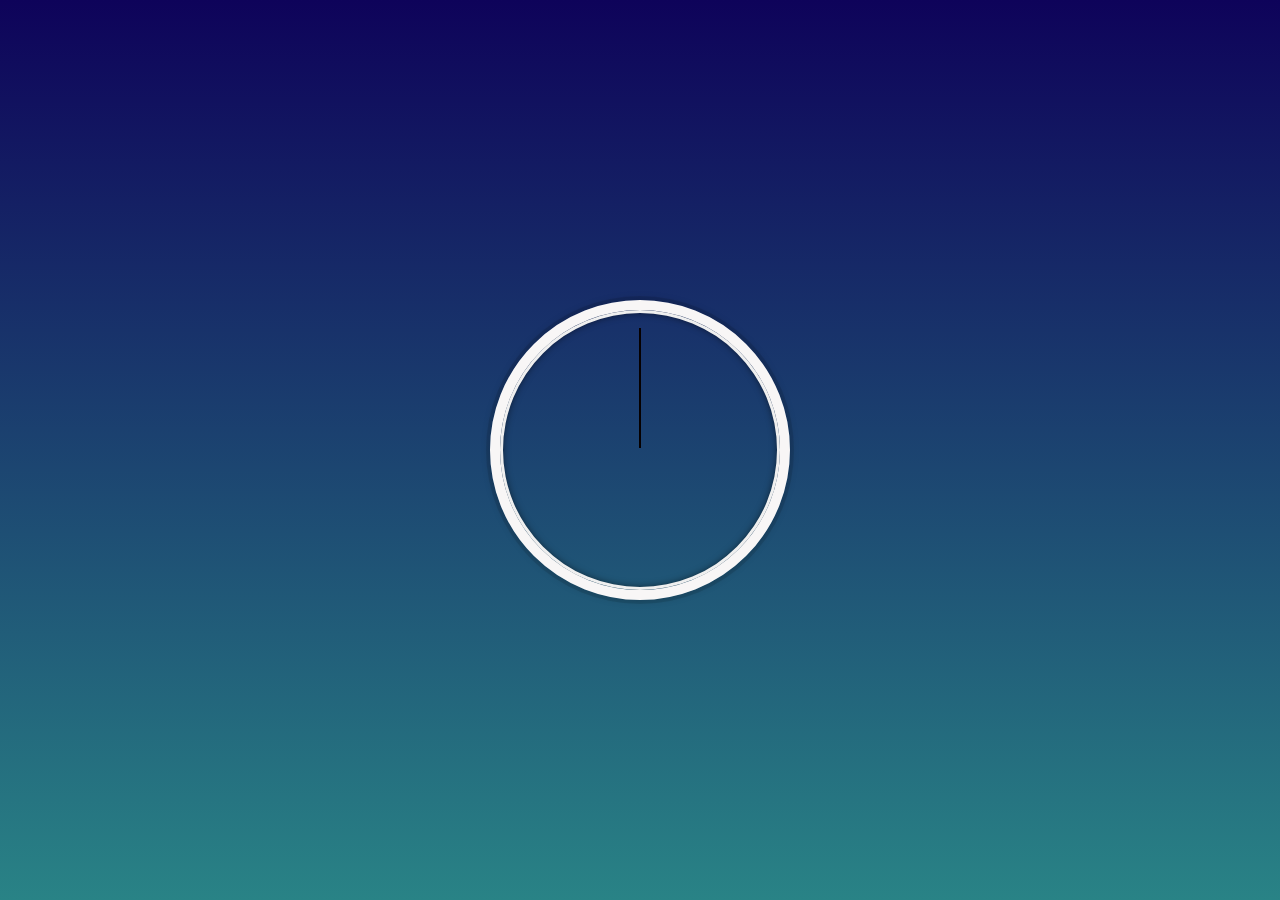
<file: index.html>
<!DOCTYPE html>
<html lang="en">
<head>
    <meta charset="UTF-8">
    <meta http-equiv="X-UA-Compatible" content="IE=edge">
    <meta name="viewport" content="width=device-width, initial-scale=1.0">
    <link rel="stylesheet" href="style.css">
    <title>Document</title>
</head>
<body>
    <div class="clock">
        <div class="clock-face">
            <div class="hand hour-hand"> </div>
            <div class="hand min-hand"></div>
            <div class="hand sec-hand"></div>
        </div>
    </div>
    <a href="./index-START.html"></a>
</body>
<script>
    const secondHand = document.querySelector('.sec-hand'); 
    const minHand = document.querySelector('.min-hand');
    const hourHand = document.querySelector('.hour-hand');
    //to get the class with sec-hand
    function theDate(){
        const now = new Date(); //we used date() to get the current date
        const sec = now.getSeconds(); // we used getSeconds() to get the current seconds
        const secondsDegrees = ((sec/60)*360)+ 90; // the sec/60 * 360 is to get the seconds in degrees, the +90 is added to make because our css styling has a rotate (90 deg)
        secondHand.style.transform = `rotate(${secondsDegrees}deg)`;
        const min = now.getMinutes();
      const minDegrees = ((min/60) * 360)+ 90; 
      minHand.style.transform = `rotate(${minDegrees}deg)`;

      const hour = now.getHours();
      const hourDegrees = ((hour/12) * 360)+ 90; 
      hourHand.style.transform = `rotate(${hourDegrees}deg)`;

    }
    setInterval(theDate, 1000);
  

    // the setInterval is to make to  choose the function/ handler you want and set it to an time of your choice. Here 1000 is 1sec 
</script>
</html>
</file>
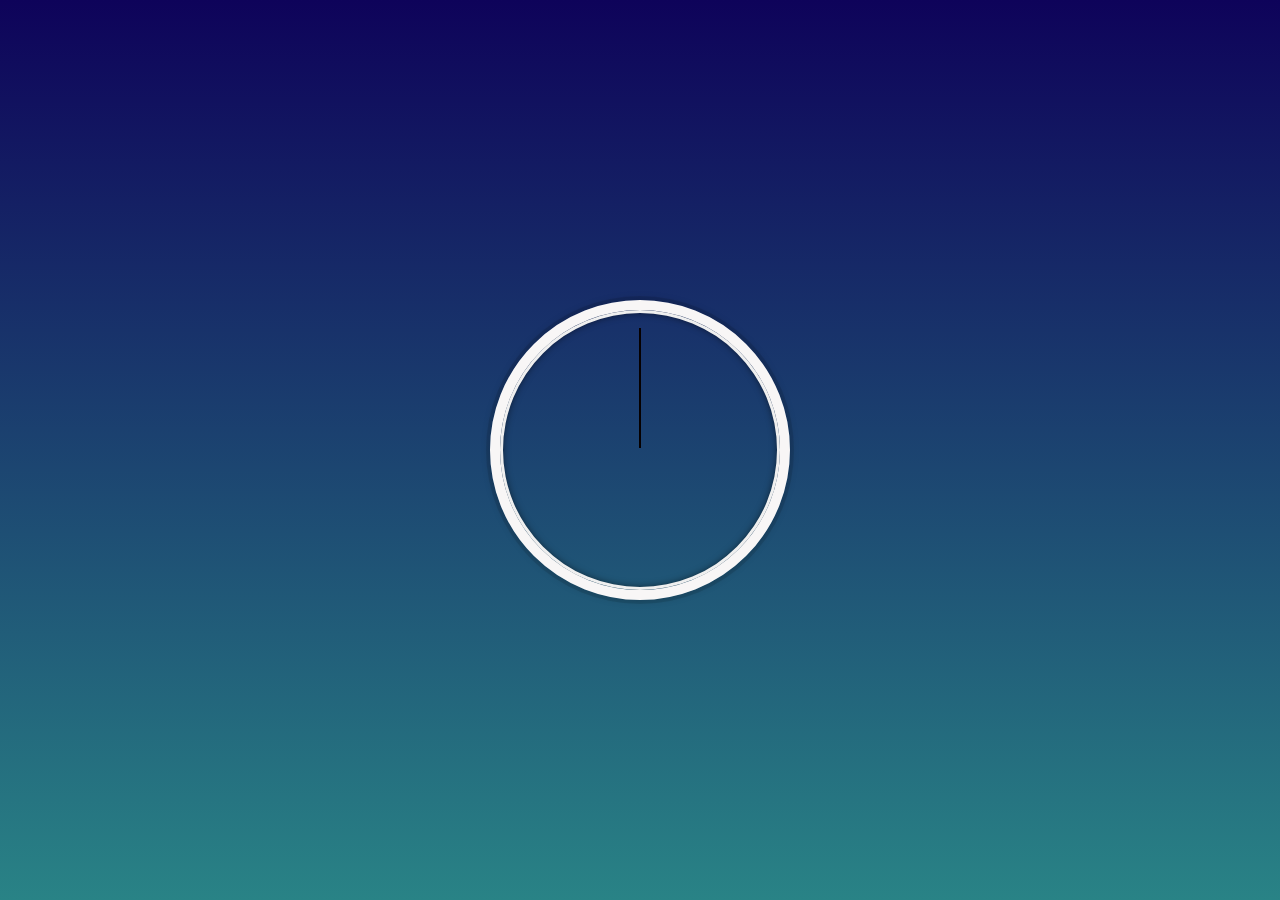
<file: index-myclock.html>
<!DOCTYPE html>
<html lang="en">
<head>
    <meta charset="UTF-8">
    <meta http-equiv="X-UA-Compatible" content="IE=edge">
    <meta name="viewport" content="width=device-width, initial-scale=1.0">
    <link rel="stylesheet" href="style.css">
    <title>Document</title>
</head>
<body>
    <div class="clock">
        <div class="clock-face">
            <div class="hand hour-hand"> </div>
            <div class="hand min-hand"></div>
            <div class="hand sec-hand"></div>
        </div>
    </div>
    <a href="./index-START.html"></a>
</body>
<script>
    const secondHand = document.querySelector('.sec-hand'); 
    const minHand = document.querySelector('.min-hand');
    const hourHand = document.querySelector('.hour-hand');
    //to get the class with sec-hand
    function theDate(){
        const now = new Date(); //we used date() to get the current date
        const sec = now.getSeconds(); // we used getSeconds() to get the current seconds
        const secondsDegrees = ((sec/60)*360)+ 90; // the sec/60 * 360 is to get the seconds in degrees, the +90 is added to make because our css styling has a rotate (90 deg)
        secondHand.style.transform = `rotate(${secondsDegrees}deg)`;
        const min = now.getMinutes();
      const minDegrees = ((min/60) * 360)+ 90; 
      minHand.style.transform = `rotate(${minDegrees}deg)`;

      const hour = now.getHours();
      const hourDegrees = ((hour/12) * 360)+ 90; 
      hourHand.style.transform = `rotate(${hourDegrees}deg)`;

    }
    setInterval(theDate, 1000);
  

    // the setInterval is to make to  choose the function/ handler you want and set it to an time of your choice. Here 1000 is 1sec 
</script>
</html>
</file>
<file: style.css>
*{
    box-sizing: border-box;
    
}

html{
    font-family: 'helvetica neue';
    text-align: center;
    font-size: 10px;
}
h1{
    font-size: 30px;
}
body{
    background: linear-gradient(rgb(14, 3, 90), rgb(41, 131, 134));
    margin: 0;
    font-size: 2rem;
    display: flex;
    flex: 1;
    min-height: 100vh;
    align-items: center;
}
.clock{
    width: 30rem;
    height: 30rem;
    border: 10px rgb(248, 246, 246) solid;
    border-radius: 50%;
    margin: 50px auto;
    padding: 2rem;
    box-shadow:
        0 0 0 4px rgba(0,0,0,0.1),
        inset 0 0 0 3px #EFEFEF,
        inset 0 0 10px black,
        0 0 10px rgba(0,0,0,0.2);
}
.clock-face{
    position: relative;
    width: 100%;
    height: 100%;
    transform: translateY(-3px);
}
.hand{
    background: rgb(6, 0, 0);
    height: 2px;
    width: 50%;
    position: absolute;
    top: 50%;
    transform-origin: 100%;
    transform: rotate(90deg);
    transition: all 0.05s;
    transition-timing-function: cubic-bezier(0,1.69,0,2.29);
}  
.hour-hand{
    width: 30%;
    position: absolute;
    left: 20%;
}
.min-hand{
    width: 40%;
    position: absolute;
    left: 10%;
}
</file>
